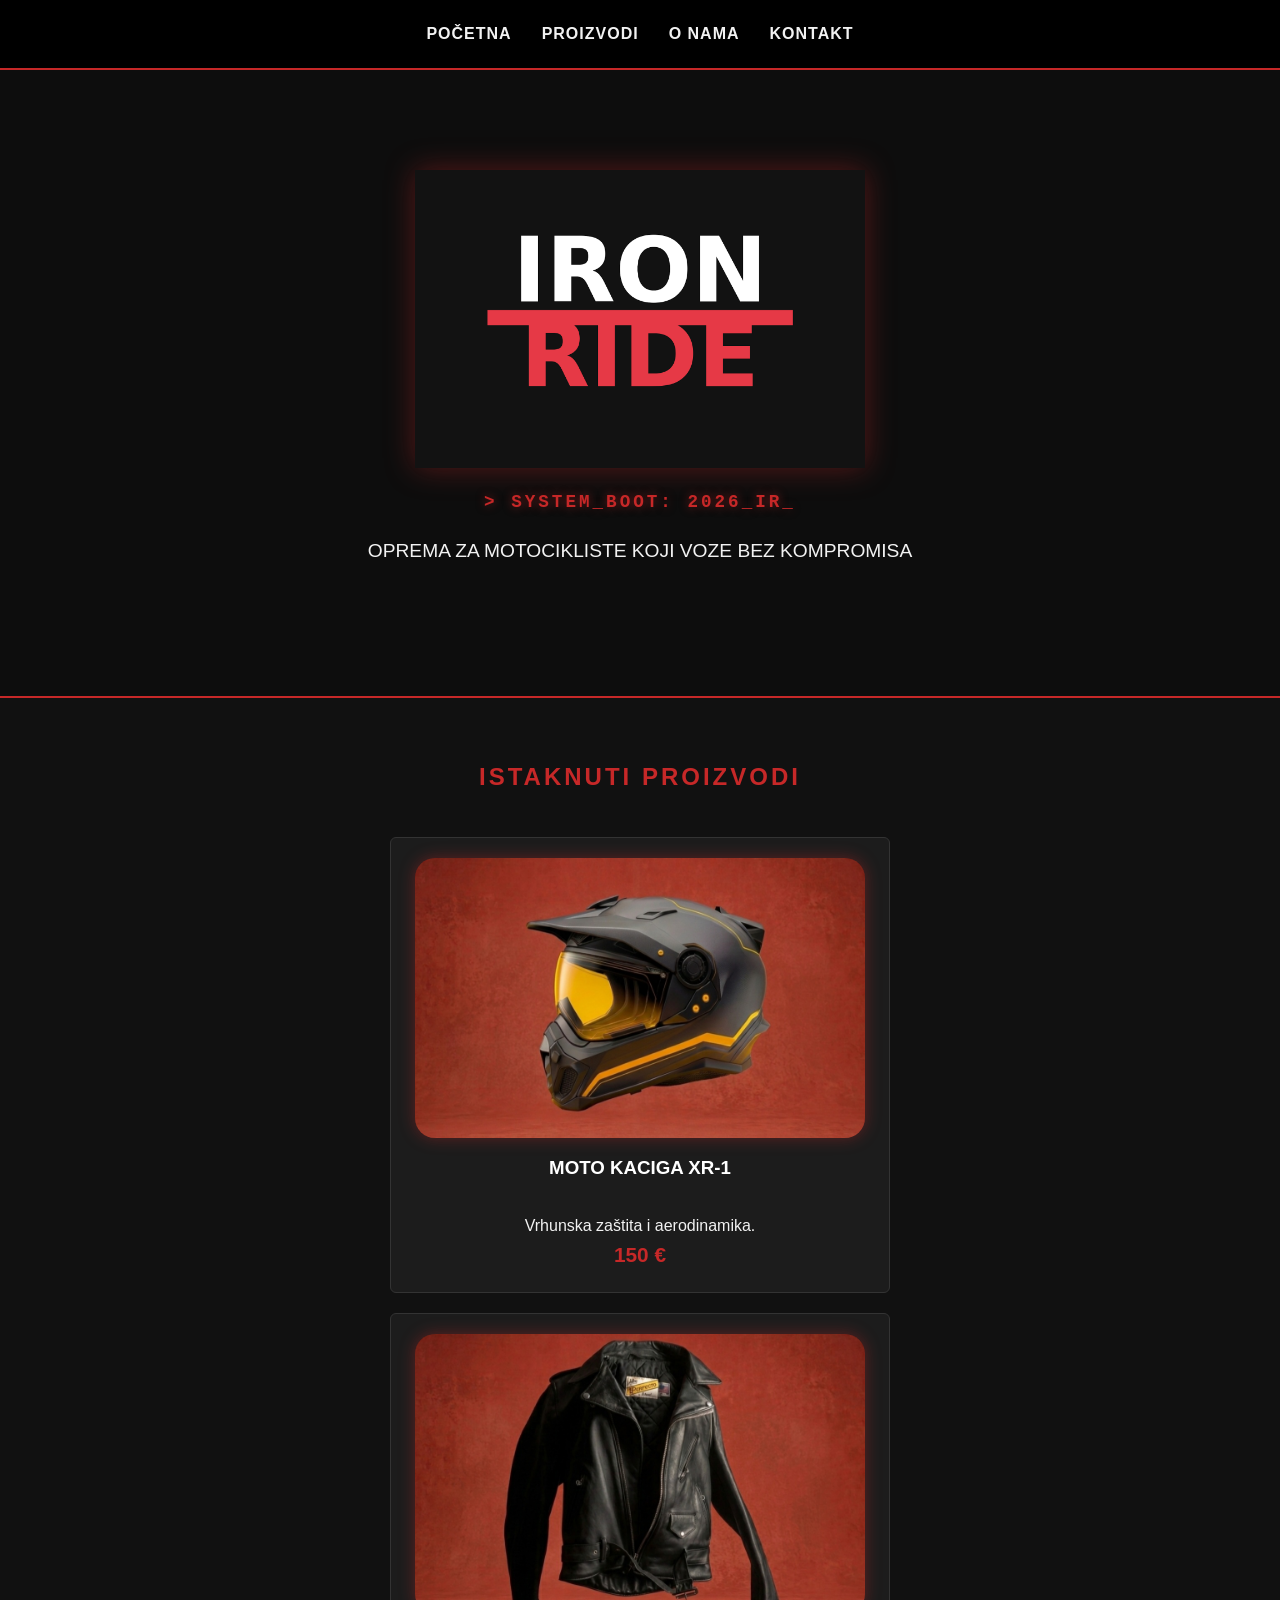
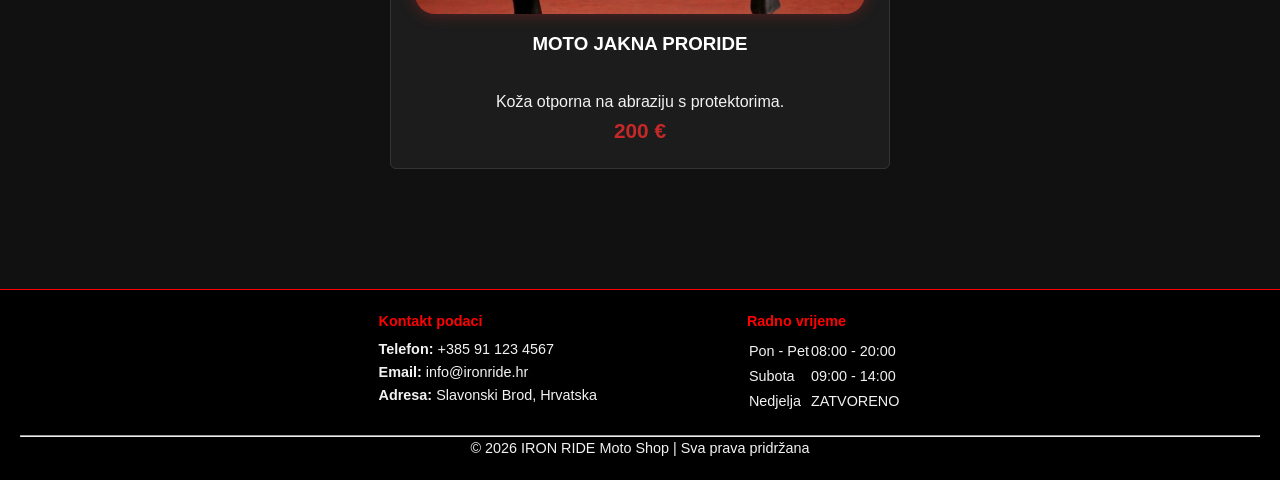
<file: index.html>
<!DOCTYPE html>
<html lang="hr">

<head>
    <meta charset="UTF-8">
    <meta name="viewport" content="width=device-width, initial-scale=1.0">
    <title>IRON RIDE | Moto Shop</title>
    <link rel="stylesheet" href="css/oblikovanje.css">
</head>

<body>

    <header>
        <nav>
            <ul>
                <li><a href="index.html" class="active">Početna</a></li>
                <li><a href="proizvodi.html">Proizvodi</a></li>
                <li><a href="o_nama.html">O nama</a></li>
                <li><a href="kontakt.html">Kontakt</a></li>
            </ul>
        </nav>
    </header>

    <main>

        <section class="hero">
            <div class="scan-line"></div>

            <div class="hero-content">
                <img src="slike/logo.png" alt="IRON RIDE Logo" class="hero-logo">

                <div id="hud-loader" class="hud-typewriter"></div>

                <p class="hero-text">OPREMA ZA MOTOCIKLISTE KOJI VOZE BEZ KOMPROMISA</p>


            </div>
        </section>

        <section id="istaknuti">
            <h2 class="sekcija-naslov">Istaknuti proizvodi</h2>

            <div class="istaknuti-grid">
                <article class="proizvod">
                    <img src="slike/kaciga.png" alt="Moto kaciga">
                    <h3>Moto kaciga XR-1</h3>
                    <p>Vrhunska zaštita i aerodinamika.</p>
                    <span class="cijena">150 €</span>
                </article>

                <article class="proizvod">
                    <img src="slike/jakna.png" alt="Moto jakna">
                    <h3>Moto jakna ProRide</h3>
                    <p>Koža otporna na abraziju s protektorima.</p>
                    <span class="cijena">200 €</span>
                </article>
            </div>
        </section>

    </main>

    <footer>
        <div class="footer-info">
            <div class="footer-kontakt">
                <h4>Kontakt podaci</h4>
                <p><strong>Telefon:</strong> +385 91 123 4567</p>
                <p><strong>Email:</strong> info@ironride.hr</p>
                <p><strong>Adresa:</strong> Slavonski Brod, Hrvatska</p>
            </div>

            <div class="footer-radno-vrijeme">
                <h4>Radno vrijeme</h4>
                <table class="tablica-radno">
                    <tr>
                        <td>Pon - Pet</td>
                        <td>08:00 - 20:00</td>
                    </tr>
                    <tr>
                        <td>Subota</td>
                        <td>09:00 - 14:00</td>
                    </tr>
                    <tr>
                        <td>Nedjelja</td>
                        <td>ZATVORENO</td>
                    </tr>
                </table>
            </div>
        </div>
        <hr class="footer-linija">
        <p class="copyright">&copy; 2026 IRON RIDE Moto Shop | Sva prava pridržana</p>
    </footer>

    <script src="js/forma.js"></script>

</body>

</html>
</file>
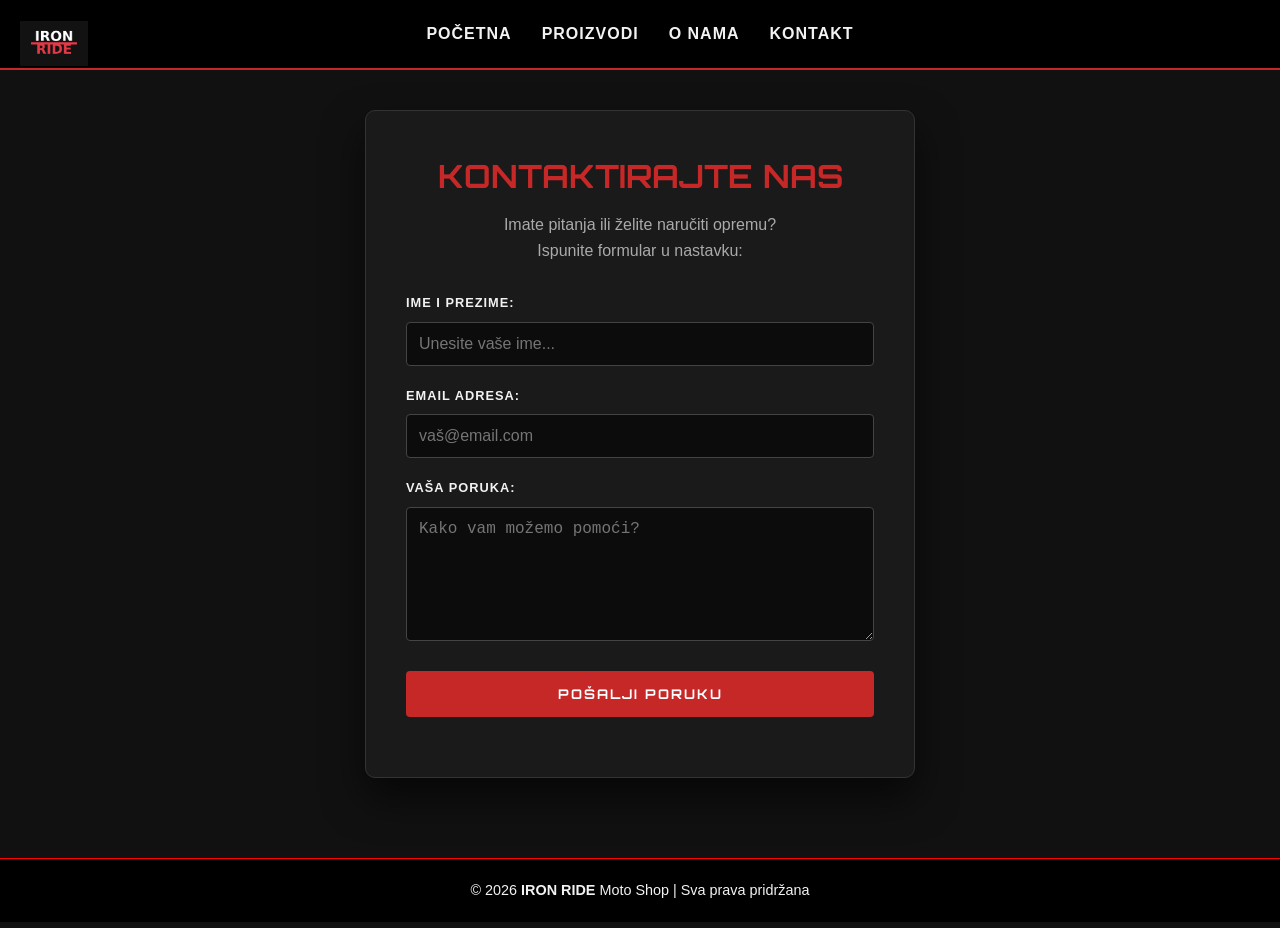
<file: kontakt.html>
<!DOCTYPE html>
<html lang="hr">

<head>
    <meta charset="UTF-8">
    <meta name="viewport" content="width=device-width, initial-scale=1.0">
    <title>IRON RIDE | Kontakt</title>
    <link rel="stylesheet" href="css/oblikovanje.css">
    <link href="https://fonts.googleapis.com/css2?family=Orbitron:wght@400;700&display=swap" rel="stylesheet">
</head>

<body>

    <header>
        <nav class="nav-container">
            <a href="index.html">
                <img src="slike/logo.png" alt="IRON RIDE Logo" class="nav-logo">
            </a>
            <ul>
                <li><a href="index.html">Početna</a></li>
                <li><a href="proizvodi.html">Proizvodi</a></li>
                <li><a href="o_nama.html">O nama</a></li>
                <li><a href="kontakt.html" class="active">Kontakt</a></li>
            </ul>
        </nav>
    </header>

    <main class="kontakt-glavno">
        <section class="kontakt-sekcija">
            <h1>KONTAKTIRAJTE NAS</h1>
            <p class="upute">
                Imate pitanja ili želite naručiti opremu?<br>
                Ispunite formular u nastavku:
            </p>

            <form id="kontaktForma" class="moderna-forma">
                <div class="polje">
                    <label for="ime">Ime i prezime:</label>
                    <input type="text" id="ime" placeholder="Unesite vaše ime..." required>
                </div>

                <div class="polje">
                    <label for="email">Email adresa:</label>
                    <input type="email" id="email" placeholder="vaš@email.com" required>
                </div>

                <div class="polje">
                    <label for="poruka">Vaša poruka:</label>
                    <textarea id="poruka" rows="6" placeholder="Kako vam možemo pomoći?"></textarea>
                </div>

                <button type="submit" class="btn-posalji">POŠALJI PORUKU</button>
            </form>

            <p id="statusPoruke"></p>
        </section>
    </main>

    <footer>
        <p>&copy; 2026 <strong>IRON RIDE</strong> Moto Shop | Sva prava pridržana</p>
    </footer>

    <script src="js/forma.js"></script>
</body>

</html>
</file>
<file: css/oblikovanje.css>
/* Reset */
* {
    margin: 0;
    padding: 0;
    box-sizing: border-box;
}

/* Osnovne postavke */
body {
    font-family: Arial, Helvetica, sans-serif;
    background-color: #111;
    color: #f2f2f2;
    line-height: 1.6;
}

/* Navigacija */
header {
    background-color: #000;
    border-bottom: 2px solid #c62828;
    position: relative; 
    display: flex;
    align-items: center;
    min-height: 70px;
}

.nav-logo {
    position: absolute;
    left: 20px;
    height: 45px;
    width: auto;
    z-index: 10;
}

nav {
    width: 100%;
}

nav ul {
    list-style: none;
    display: flex;
    justify-content: center;
    padding: 0;
    margin: 0;
}

nav ul li {
    margin: 0 15px;
}

nav ul li a {
    color: #f2f2f2 !important;
    text-decoration: none;
    font-weight: bold;
    letter-spacing: 1px;
    text-transform: uppercase;
    transition: 0.3s;
}

nav ul li a:hover {
    color: #c62828 !important;
}

nav ul li a:visited {
    color: #f2f2f2;
}

/* Hero sekcija - da se vidi hud i scanner */
.hero {
    position: relative; 
    text-align: center;
    padding: 100px 20px; 
    background-color: #0d0d0d;
    border-bottom: 2px solid #c62828;
    overflow: hidden; 
}

/* Stil za HUD terminal (ono što JS tipka) */
.hud-typewriter {
    font-family: 'Courier New', Courier, monospace;
    color: #c62828;
    font-size: 1.1rem;
    letter-spacing: 3px;
    margin: 20px 0;
    min-height: 1.6rem;
    text-transform: uppercase;
    font-weight: bold;
    text-shadow: 0 0 10px rgba(198, 40, 40, 0.6);
}

.hud-typewriter::after {
    content: '_';
    animation: blink 0.8s infinite;
}

@keyframes blink {
    0%, 100% { opacity: 1; }
    50% { opacity: 0; }
}

/* Stil za crveni skener koji šeta */
.scan-line {
    position: absolute;
    width: 100%;
    height: 2px;
    background: linear-gradient(to right, transparent, #c62828, transparent);
    top: -10%;
    left: 0;
    box-shadow: 0 0 15px #ff0000;
    opacity: 0.5;
    z-index: 1;
    animation: scan 4s linear infinite;
}

@keyframes scan {
    0% { top: -10%; }
    100% { top: 110%; }
}

.hero-content {
    position: relative;
    z-index: 5; /* Da logo bude iznad skenera */
}

.hero-logo {
    display: block;
    margin: 0 auto 20px;
    max-width: 450px;
    width: 100%;
    height: auto;
    filter: drop-shadow(0 0 15px rgba(198, 40, 40, 0.4));
}

.hero h1 {
    font-family: 'Orbitron', sans-serif;
    font-size: 4rem;
    color: #c62828;
    letter-spacing: 4px;
    text-transform: uppercase;
    margin-bottom: 15px;
    text-shadow: 2px 2px 6px #000; 
}

.hero p {
    font-size: 1.2rem;
    margin-bottom: 30px;
}

/* Istaknuti proizvodi */
#istaknuti {
    padding: 60px 20px;
    max-width: 1100px;
    margin: auto;
}

#istaknuti h2 {
    text-align: center;
    margin-bottom: 40px;
    color: #c62828;
    text-transform: uppercase;
    letter-spacing: 3px;
}
.istaknuti-proizvodi {
    text-align: center; 
    padding: 60px 0;    
}

.istaknuti-proizvodi h2 {
    display: inline-block;      
    color: #fff;                
    text-transform: uppercase; 
    letter-spacing: 5px;        
    font-size: 2rem;           
    border-bottom: 3px solid #c62828; 
    padding-bottom: 10px;       
    margin-bottom: 40px;       
}

/* Proizvodi grid (3 stupca) */
.proizvodi-grid {
    display: grid !important;
    grid-template-columns: repeat(3, 1fr); 
    gap: 30px;
    max-width: 1200px;
    margin: 40px auto;
    padding: 0 20px;
    align-items: stretch; 
}

/* Kartica proizvoda */
.proizvod {
    background-color: #1c1c1c;
    padding: 20px;
    border-radius: 6px;
    text-align: center;
    position: relative; 
    overflow: hidden; 
    border: 1px solid #333;
    transition: 0.3s;
    
    max-width: 500px; 
    margin: 20px auto; 
    
    display: flex;
    flex-direction: column;
    justify-content: space-between;
}

.proizvod img {
    width: 100%;
    max-width: 450px; 
    height: 280px; 
    
    
    object-fit: cover; 
    border-radius: 20px !important; 
    display: block;
    margin: 0 auto 15px;
    transition: 0.5s ease;

   
    filter: drop-shadow(0 0 8px rgba(198, 40, 40, 0.4));
}

.proizvod h3 {
    margin-bottom: 10px;
    text-transform: uppercase;
    color: #fff;
    min-height: 50px; 
}

.cijena {
    color: #c62828;
    font-weight: bold;
    font-size: 1.3rem;
}

/* Efekti samo za stranicu proizvoda  */

.velicine-overlay {
    position: absolute;
    top: 50%;
    left: 50%;
    transform: translate(-50%, -50%);
    background: rgba(198, 40, 40, 0.9);
    color: #fff;
    padding: 12px 20px;
    font-weight: bold;
    border-radius: 4px;
    display: none; 
    z-index: 10;
    text-transform: uppercase;
}


.proizvodi-grid .proizvod:hover img {
    filter: blur(5px) brightness(0.3) !important;
}

.proizvodi-grid .proizvod:hover .velicine-overlay {
    display: block;
}

/* Problem koji je bio na index stranici - Pojačavanje sjaja i zumiranje */
.proizvod:hover img {
    transform: scale(1.05);
    filter: drop-shadow(0 0 15px rgba(198, 40, 40, 0.6));
    /* Prisilno držanje zaobljenih rubova pri zumiranju */
    border-radius: 20px !important;
}

/* Kontejner slike u kartici */
.slika-kontejner-proizvod {
    position: relative;
    overflow: hidden;
    border-radius: 20px;
    cursor: pointer;
}


/* Natpis Dodaj u košaricu */
.kosarica-overlay {
    position: absolute;
    top: 50%;
    left: 50%;
    transform: translate(-50%, -50%);
    background-color: rgba(198, 40, 40, 0.9);
    color: white;
    padding: 12px 20px;
    font-family: 'Orbitron', sans-serif;
    font-size: 0.8rem;
    font-weight: bold;
    text-transform: uppercase;
    border-radius: 4px;
    opacity: 0;
    transition: 0.3s ease;
    pointer-events: none;
    white-space: nowrap;
}

/* Hover efekt na karticu proizvoda */
.proizvod:hover .kosarica-overlay {
    opacity: 1;
}

.proizvod:hover img {
    filter: brightness(0.3) blur(2px);
    transform: scale(1.1);
}

/* Footer */
footer {
    background-color: #000;
    text-align: center;
    padding: 20px;
    margin-top: 40px;
    font-size: 0.9rem;
    border-top: 1px solid rgb(255, 0, 0); 
}

.footer-info {
    display: flex;
    justify-content: center;
    gap: 150px;
    text-align: left;
    margin-bottom: 20px;
}

.footer-info h4 { color: rgb(255, 0, 0); margin-bottom: 5px; }


/* Kontakt stranica */
.kontakt-glavno {
    display: flex;
    justify-content: center;
    align-items: center;
    min-height: 80vh;
    padding: 40px 20px;
}

.kontakt-sekcija {
    background-color: #1a1a1a;
    width: 100%;
    max-width: 550px;
    padding: 40px;
    border-radius: 10px;
    border: 1px solid #333;
    box-shadow: 0 20px 40px rgba(0,0,0,0.6);
}

.kontakt-sekcija h1 {
    font-family: 'Orbitron', sans-serif;
    color: #c62828;
    text-align: center;
    font-size: 2rem;
    margin-bottom: 10px;
}

.upute {
    text-align: center;
    color: #aaa;
    margin-bottom: 30px;
}

/* Stilovi forme */
.moderna-forma {
    display: flex;
    flex-direction: column;
}

.polje {
    margin-bottom: 20px;
    display: flex;
    flex-direction: column;
}

.polje label {
    font-weight: bold;
    color: #f2f2f2;
    margin-bottom: 8px;
    text-transform: uppercase;
    font-size: 0.8rem;
    letter-spacing: 1px;
}

.polje input, 
.polje textarea {
    padding: 12px;
    background-color: #0c0c0c;
    border: 1px solid #444;
    color: #fff;
    border-radius: 4px;
    font-size: 1rem;
    transition: 0.3s;
}

.polje input:focus, 
.polje textarea:focus {
    border-color: #c62828;
    outline: none;
    box-shadow: 0 0 5px rgba(198, 40, 40, 0.4);
}

/* Gumb */
.btn-posalji {
    background-color: #c62828;
    color: #fff;
    padding: 15px;
    border: none;
    font-weight: bold;
    font-family: 'Orbitron', sans-serif;
    cursor: pointer;
    border-radius: 4px;
    letter-spacing: 2px;
    transition: 0.3s;
    margin-top: 10px;
}

.btn-posalji:hover {
    background-color: #e53935;
    transform: translateY(-2px);
    box-shadow: 0 5px 15px rgba(198, 40, 40, 0.3);
}

/* Status poruke nakon slanja */
#statusPoruke {
    text-align: center;
    margin-top: 20px;
    font-weight: bold;
    color: #4caf50; 
}
/* Sekcija o nama - slike */
.slika-kontejner {
    flex: 1;
    display: flex;
    justify-content: center;
    align-items: center;
    overflow: hidden; 
}

.slika-kontejner img {
    width: 100%;          
    max-width: 400px;    
    height: 280px;         
    object-fit: cover;     
    border-radius: 4px;    
    border-bottom: 4px solid #c62828; 
    box-shadow: 0 10px 25px rgba(0,0,0,0.6);
    transition: transform 0.5s ease; 
}
/* Zoom efekt na slici */
.slika-kontejner img:hover {
    transform: scale(1.05); 
    cursor: pointer;
}

/* Kontejner cijele sekcije */
.o-nama-sekcija {
    max-width: 1200px;
    margin: 0 auto;
    padding: 60px 20px;
}

.intro-box {
    text-align: center;
    margin-bottom: 80px;
}

.intro-box h1 {
    font-size: 3.5rem;
    color: #fff;
    letter-spacing: 5px;
    margin-bottom: 20px;
}

/* Flexbox redovi tu je objašnjenje teksta i slika */
.odjeljak {
    display: flex;
    align-items: center; 
    justify-content: space-between;
    gap: 60px; 
    margin-bottom: 100px;
}

/* Cik cak za slike i tekst */
.odjeljak.revers {
    flex-direction: row-reverse;
}

/* Oblikovanje teksta */
.odjeljak .tekst {
    flex: 1; 
}

.odjeljak .tekst h2 {
    font-size: 2.2rem;
    color: #fff;
    margin-bottom: 25px;
    border-left: 5px solid #c62828; 
    padding-left: 20px;
    text-transform: uppercase;
}

.odjeljak .tekst p {
    font-size: 1.1rem;
    line-height: 1.8;
    color: #bbb;
    margin-bottom: 15px;
    text-align: justify; 
}

/* Oblikovanje slika */
.odjeljak .slika-kontejner {
    flex: 1;
    display: flex;
    justify-content: center;
    align-items: center;
    overflow: visible; 
}

.odjeljak .slika-kontejner img {
    width: 100%;
    max-width: 550px;
    height: 350px;
    object-fit: cover;
    display: block;
    border-radius: 10px;
    

    box-shadow: 0 10px 30px rgba(0, 0, 0, 0.5);
    
    transition: all 0.3s ease;
    
    border-bottom: 4px solid transparent;
}

/* Hover efekt samo boja */
.odjeljak .slika-kontejner img:hover {
    transform: scale(1.02); 
    
    border-bottom: 4px solid #c62828; 
    
    box-shadow: 0 15px 40px rgba(198, 40, 40, 0.4);
    cursor: pointer;
}
/* Gumb povratak na vrh */
.back-to-top {
    position: fixed;
    bottom: 20px;
    right: 20px;
    background: #c62828;
    color: white;
    padding: 15px;
    text-decoration: none;
    font-family: 'Orbitron', sans-serif;
    font-size: 0.8rem;
    font-weight: bold;
    border: 1px solid white;
    z-index: 100;
    transition: 0.4s; 
    
    /* Inicijalno sakriveno */
    opacity: 0;
    visibility: hidden;
}

/* Klasa koju js dodaje kad se skrola dolje */
.back-to-top.prikazi {
    opacity: 1;
    visibility: visible;
}
</file>
